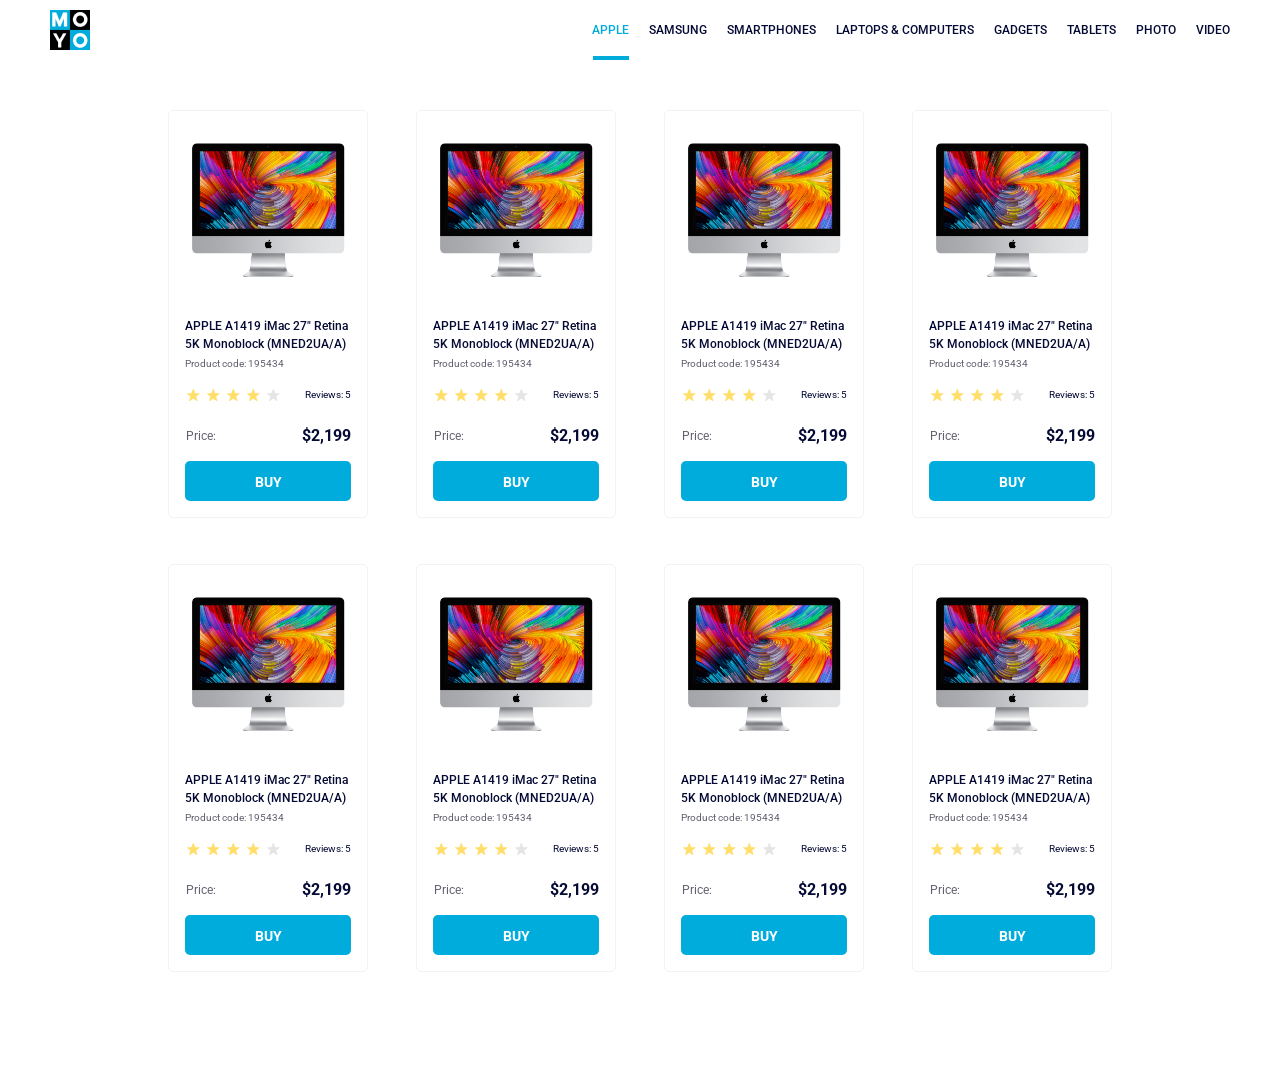
<file: index.html>
<!doctype html><html lang="en"><head><meta charset="utf-8"><meta name="viewport" content="width=device-width, initial-scale=1.0"><title>Catalog</title><link rel="preconnect" href="https://fonts.gstatic.com"><link href="https://fonts.googleapis.com/css2?family=Roboto:wght@400;500;700&display=swap" rel="stylesheet"><link rel="stylesheet" href="index.284f103c.css"></head><body> <header class="header"> <a class="header__logo" href="#"> <img class="header__pic" src="logo.eddae0ff.png" alt="MOYO logo"> </a> <nav class="nav"> <ul class="nav__list"> <li class="nav__item"> <a class="is-active nav__link" href="#"> apple </a> </li> <li class="nav__item"> <a class="nav__link" href="#"> samsung </a> </li> <li class="nav__item"> <a class="nav__link" href="#"> smartphones </a> </li> <li class="nav__item"> <a class="nav__link" href="#" data-qa="nav-hover"> laptops & computers </a> </li> <li class="nav__item"> <a class="nav__link" href="#"> gadgets </a> </li> <li class="nav__item"> <a class="nav__link" href="#"> tablets </a> </li> <li class="nav__item"> <a class="nav__link" href="#"> photo </a> </li> <li class="nav__item"> <a class="nav__link" href="#"> video </a> </li> </ul> </nav> </header> <main class="container"> <div data-qa="card" class="card"> <img class="card__img" src="imac.202c52ff.jpeg" alt="APPLE A1419 iMac"> <span class="card__title"> APPLE A1419 iMac 27" Retina 5K Monoblock (MNED2UA/A) </span> <div class="card__code">Product code: 195434</div> <div class="card__review"> <div class="stars stars--4"> <div class="stars__star"></div> <div class="stars__star"></div> <div class="stars__star"></div> <div class="stars__star"></div> <div class="stars__star"></div> </div> <span class="card__rate">Reviews: 5</span> </div> <div class="card__price"> <span class="card__price-name">Price:</span> <span class="card__price-cost">$2,199</span> </div> <a href="#" data-qa="card-hover" class="card__button"> buy </a> </div> <div class="card"> <img class="card__img" src="imac.202c52ff.jpeg" alt="APPLE A1419 iMac"> <span class="card__title"> APPLE A1419 iMac 27" Retina 5K Monoblock (MNED2UA/A) </span> <div class="card__code">Product code: 195434</div> <div class="card__review"> <div class="stars stars--4"> <div class="stars__star"></div> <div class="stars__star"></div> <div class="stars__star"></div> <div class="stars__star"></div> <div class="stars__star"></div> </div> <span class="card__rate">Reviews: 5</span> </div> <div class="card__price"> <span class="card__price-name">Price:</span> <span class="card__price-cost">$2,199</span> </div> <a href="#" class="card__button"> buy </a> </div> <div class="card"> <img class="card__img" src="imac.202c52ff.jpeg" alt="APPLE A1419 iMac"> <span class="card__title"> APPLE A1419 iMac 27" Retina 5K Monoblock (MNED2UA/A) </span> <div class="card__code">Product code: 195434</div> <div class="card__review"> <div class="stars stars--4"> <div class="stars__star"></div> <div class="stars__star"></div> <div class="stars__star"></div> <div class="stars__star"></div> <div class="stars__star"></div> </div> <span class="card__rate">Reviews: 5</span> </div> <div class="card__price"> <span class="card__price-name">Price:</span> <span class="card__price-cost">$2,199</span> </div> <a href="#" class="card__button"> buy </a> </div> <div class="card"> <img class="card__img" src="imac.202c52ff.jpeg" alt="APPLE A1419 iMac"> <span class="card__title"> APPLE A1419 iMac 27" Retina 5K Monoblock (MNED2UA/A) </span> <div class="card__code">Product code: 195434</div> <div class="card__review"> <div class="stars stars--4"> <div class="stars__star"></div> <div class="stars__star"></div> <div class="stars__star"></div> <div class="stars__star"></div> <div class="stars__star"></div> </div> <span class="card__rate">Reviews: 5</span> </div> <div class="card__price"> <span class="card__price-name">Price:</span> <span class="card__price-cost">$2,199</span> </div> <a href="#" class="card__button"> buy </a> </div> <div class="card"> <img class="card__img" src="imac.202c52ff.jpeg" alt="APPLE A1419 iMac"> <span class="card__title"> APPLE A1419 iMac 27" Retina 5K Monoblock (MNED2UA/A) </span> <div class="card__code">Product code: 195434</div> <div class="card__review"> <div class="stars stars--4"> <div class="stars__star"></div> <div class="stars__star"></div> <div class="stars__star"></div> <div class="stars__star"></div> <div class="stars__star"></div> </div> <span class="card__rate">Reviews: 5</span> </div> <div class="card__price"> <span class="card__price-name">Price:</span> <span class="card__price-cost">$2,199</span> </div> <a href="#" class="card__button"> buy </a> </div> <div class="card"> <img class="card__img" src="imac.202c52ff.jpeg" alt="APPLE A1419 iMac"> <span class="card__title"> APPLE A1419 iMac 27" Retina 5K Monoblock (MNED2UA/A) </span> <div class="card__code">Product code: 195434</div> <div class="card__review"> <div class="stars stars--4"> <div class="stars__star"></div> <div class="stars__star"></div> <div class="stars__star"></div> <div class="stars__star"></div> <div class="stars__star"></div> </div> <span class="card__rate">Reviews: 5</span> </div> <div class="card__price"> <span class="card__price-name">Price:</span> <span class="card__price-cost">$2,199</span> </div> <a href="#" class="card__button"> buy </a> </div> <div class="card"> <img class="card__img" src="imac.202c52ff.jpeg" alt="APPLE A1419 iMac"> <span class="card__title"> APPLE A1419 iMac 27" Retina 5K Monoblock (MNED2UA/A) </span> <div class="card__code">Product code: 195434</div> <div class="card__review"> <div class="stars stars--4"> <div class="stars__star"></div> <div class="stars__star"></div> <div class="stars__star"></div> <div class="stars__star"></div> <div class="stars__star"></div> </div> <span class="card__rate">Reviews: 5</span> </div> <div class="card__price"> <span class="card__price-name">Price:</span> <span class="card__price-cost">$2,199</span> </div> <a href="#" class="card__button"> buy </a> </div> <div class="card"> <img class="card__img" src="imac.202c52ff.jpeg" alt="APPLE A1419 iMac"> <span class="card__title"> APPLE A1419 iMac 27" Retina 5K Monoblock (MNED2UA/A) </span> <div class="card__code">Product code: 195434</div> <div class="card__review"> <div class="stars stars--4"> <div class="stars__star"></div> <div class="stars__star"></div> <div class="stars__star"></div> <div class="stars__star"></div> <div class="stars__star"></div> </div> <span class="card__rate">Reviews: 5</span> </div> <div class="card__price"> <span class="card__price-name">Price:</span> <span class="card__price-cost">$2,199</span> </div> <a href="#" class="card__button"> buy </a> </div> </main> </body></html>
</file>
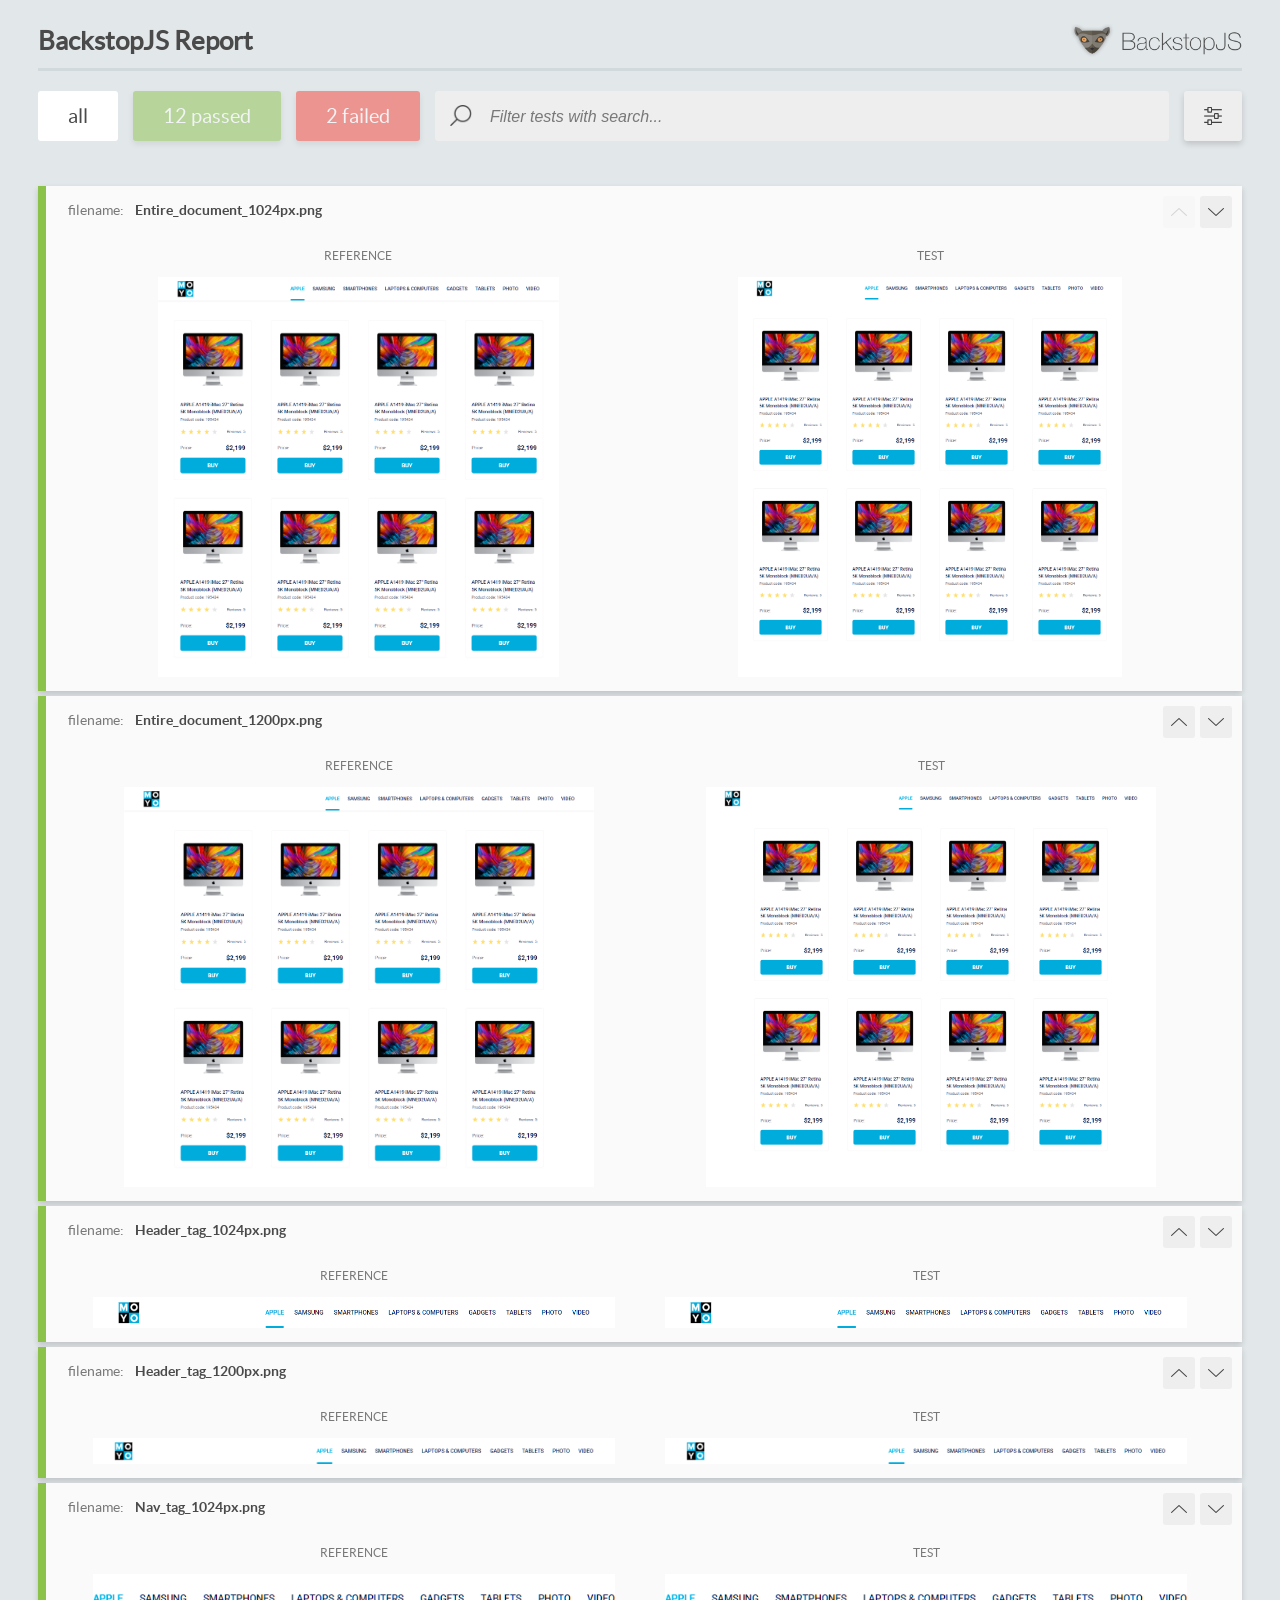
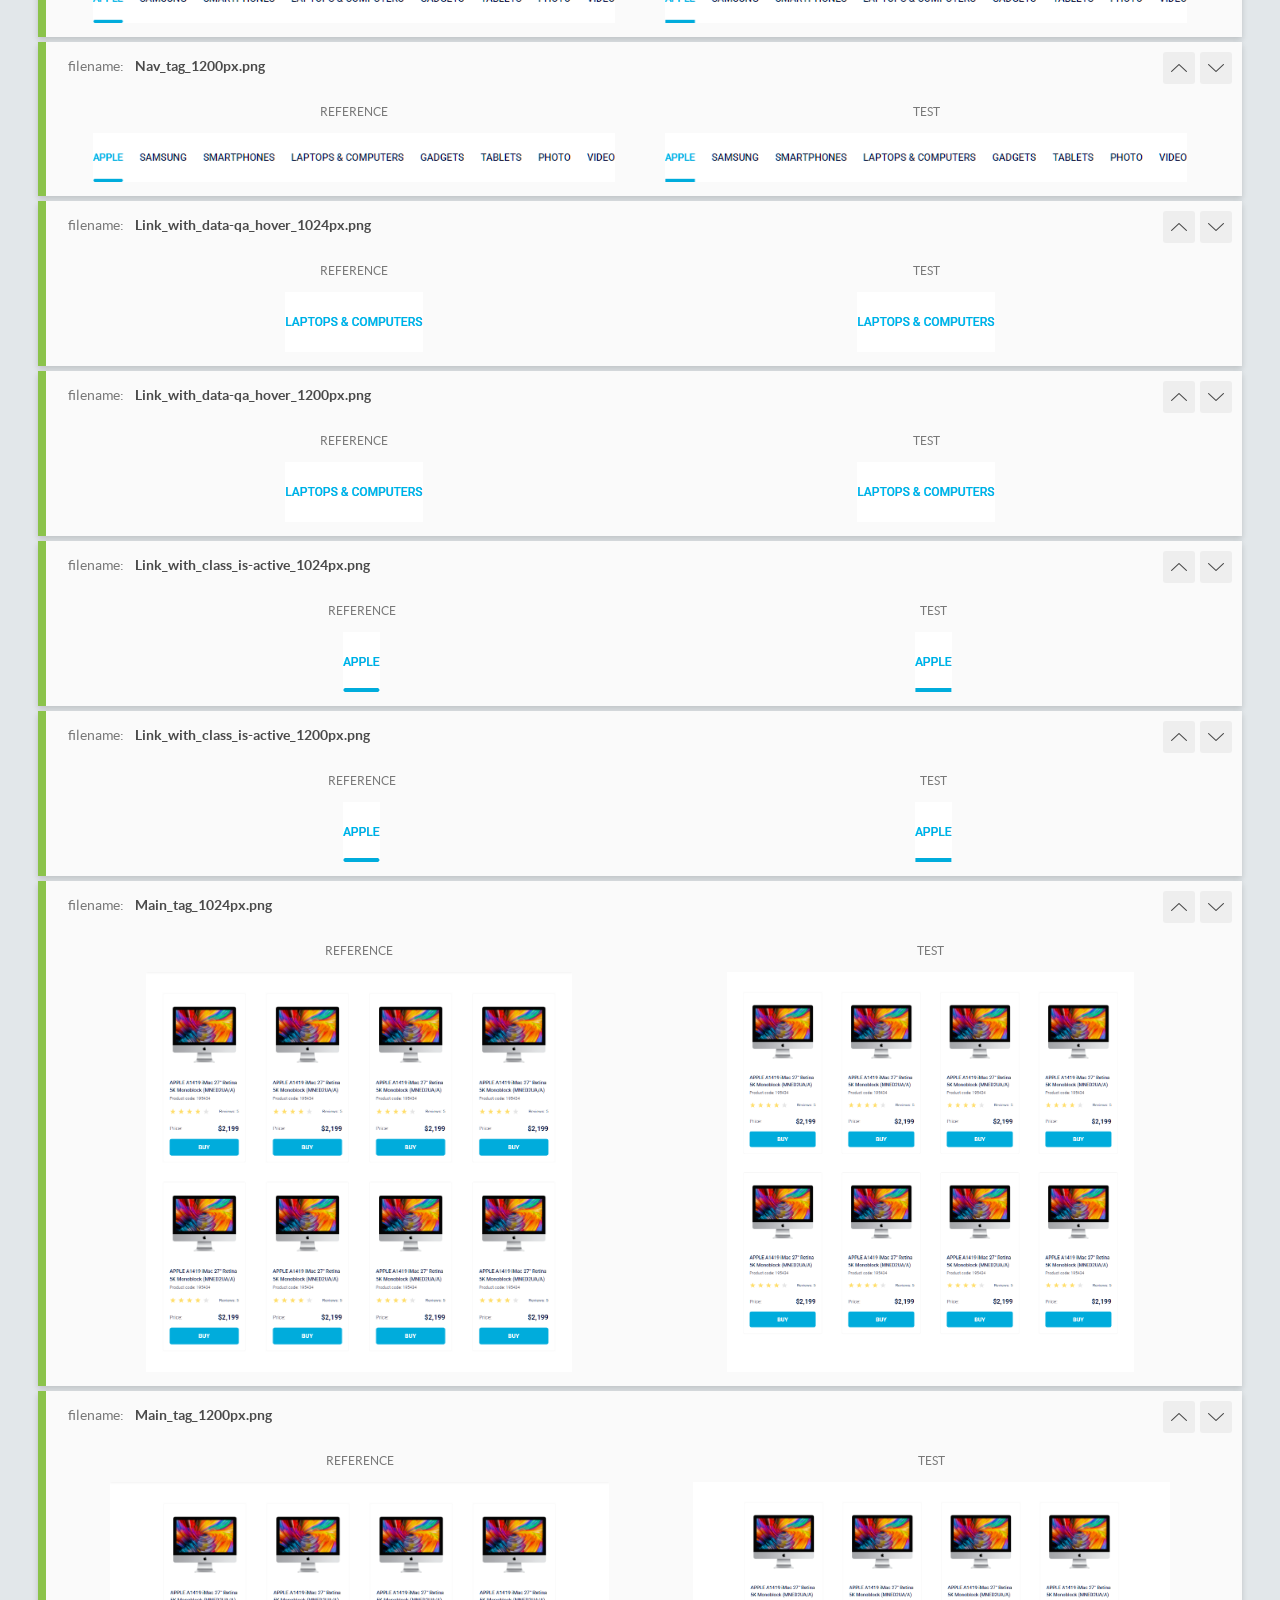
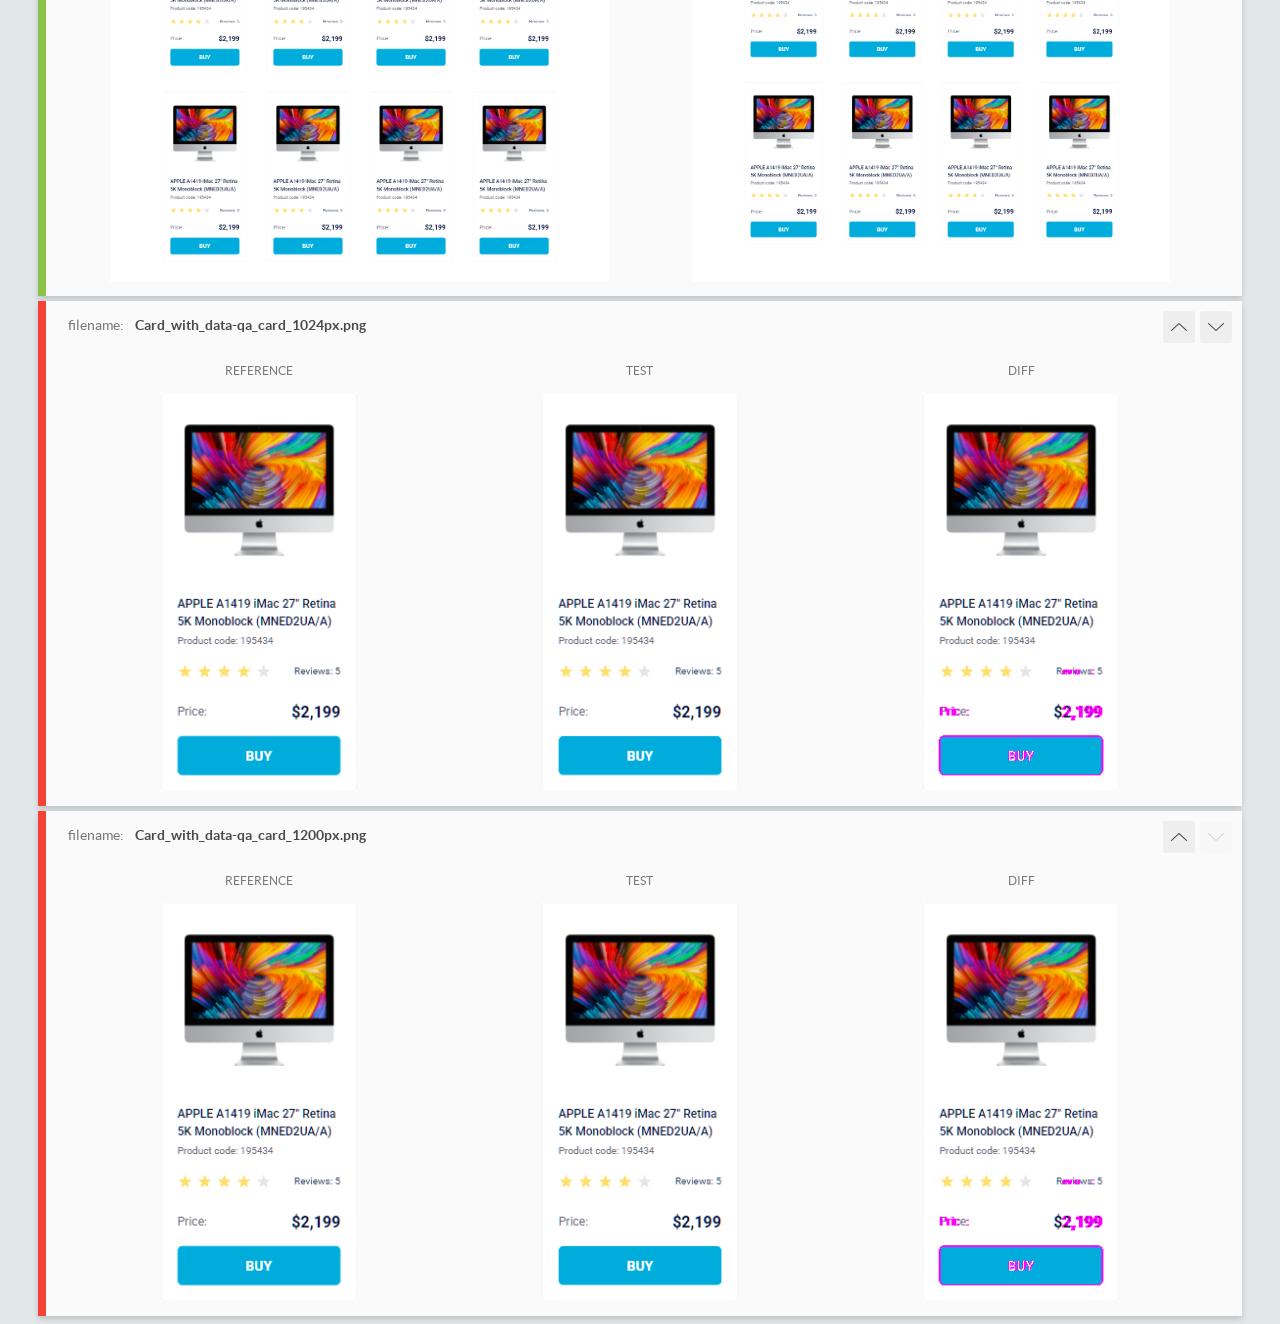
<file: report/html_report/index.html>
<!DOCTYPE html>
<html>
  <head>
    <meta charset="utf-8">
    <!-- Disable Cache -->
    <meta http-equiv="Cache-Control" content="no-cache, no-store, must-revalidate">
    <meta http-equiv="Pragma" content="no-cache">
    <meta http-equiv="Expires" content="0">

    <title>BackstopJS Report</title>

    <style>
      @font-face {
          font-family: 'latoregular';
          src: url('./assets/fonts/lato-regular-webfont.woff2') format('woff2'),
              url('./assets/fonts/lato-regular-webfont.woff') format('woff');
          font-weight: 400;
          font-style: normal;
      }
      @font-face {
          font-family: 'latobold';
          src: url('./assets/fonts/lato-bold-webfont.woff2') format('woff2'),
              url('./assets/fonts/lato-bold-webfont.woff') format('woff');
          font-weight: 700;
          font-style: normal;
      }

      .ReactModal__Body--open {
          overflow: hidden;
      }
      .ReactModal__Body--open .header {
        display: none;
      }

    </style>
  </head>
  <body style="background-color: #E2E7EA">
    <div id="root">

    </div>
    <script>
      function report (report) { // eslint-disable-line no-unused-vars
        window.tests = report;
      }
    </script>
    <script src="config.js"></script>
    <script src="index_bundle.js"></script>
  </body>
</html>
</file>
<file: index.284f103c.css>
.stars{display:flex}.stars__star{background-image:url(star.822d561e.svg);background-position:50%;background-repeat:no-repeat;width:16px;height:16px;margin-right:4px}.stars--4 .stars__star:nth-child(-n+4){background-image:url(star-active.edda4c43.svg);background-position:50%;background-repeat:no-repeat}.card{box-sizing:border-box;border:1px solid #f3f3f3;border-radius:5px;flex-direction:column;align-items:center;width:200px;padding-top:32px;padding-bottom:16px;font-size:12px;transition:transform .3s;display:flex}.card:hover{transform:scale(1.2)}.card__review{justify-content:space-between;align-items:end;gap:19px;margin-top:16px;display:flex}.card__rate{letter-spacing:0;color:#060b35;align-self:center;margin:0;font-size:10px;font-weight:400;line-height:14px}.card__img{width:160px;height:134px}.card__price{box-sizing:border-box;align-items:baseline;margin-top:24px;display:flex}.card__price-name{color:#616070;align-self:flex-end;margin:0 86px 0 0;font-size:12px;font-weight:400;line-height:18px}.card__price-cost{box-sizing:border-box;color:#060b35;letter-spacing:0%;text-align:right;vertical-align:bottom;margin-top:0;font-size:16px;font-weight:700;line-height:18px}.card__title{color:#060b35;margin-top:40px;margin-bottom:0;padding:0 16px;font-size:12px;font-weight:500;line-height:18px;transition:color .3s}.card__code{color:#616070;align-self:flex-start;margin-top:4px;margin-bottom:0;padding:0 16px;font-size:10px;font-weight:400;line-height:14px}.card__button{box-sizing:border-box;text-transform:uppercase;color:#fff;background-color:#00acdc;border:1px solid #0000;border-radius:5px;width:166px;height:40px;margin-top:16px;padding:12px 69px;font-size:14px;font-weight:700;line-height:16px;text-decoration:none;transition:background-color .3s,color .3s,border-color .3s}.card__button:hover{color:#00acdc;background-color:#fff;border-color:#00acdc}.card__review-count{letter-spacing:0%;text-align:right;vertical-align:bottom;align-self:center;font-family:Roboto,sans-serif;font-size:10px;font-weight:400;line-height:14px}.card:hover .card__title{color:#34568b}.nav__list{text-align:center;align-items:center;padding:0;display:flex}.nav__item{margin-left:20px;display:inline-block}.nav__link{text-align:center;text-transform:uppercase;color:#060b35;height:var(--main-height);justify-content:center;align-items:center;text-decoration:none;transition:color .3s;display:flex;position:relative}.nav__link:hover{color:#00acdc;-webkit-text-decoration-color:var(--accent);-webkit-text-decoration-color:var(--accent);text-decoration-color:var(--accent)}.nav .is-active{color:var(--accent)}.nav .is-active:after{content:"";background-color:var(--accent);width:36px;height:4px;position:absolute;bottom:0}.nav .nav__item:first-child{margin-left:0}:root{--main-height:60px;--accent:#00acdc}.header{justify-content:space-between;align-items:center;width:100%;padding:0 50px;display:flex}.header__pic{display:inline-block}.header__logo{text-align:center;text-transform:uppercase;color:#000;justify-content:center;align-items:center;text-decoration:none;display:flex}.container{grid-template-rows:auto auto auto;grid-template-columns:200px;justify-content:center;gap:46px 48px;padding:50px 40px;display:grid}@media (width>=488px){.container{grid-template-columns:repeat(2,200px)}}@media (width>=768px){.container{grid-template-columns:repeat(3,200px)}}@media (width>=1024px){.container{grid-template-columns:repeat(4,200px)}}*{box-sizing:border-box;margin:0}body{font-family:Roboto,sans-serif;font-size:12px;font-weight:500}
/*# sourceMappingURL=index.284f103c.css.map */
</file>
